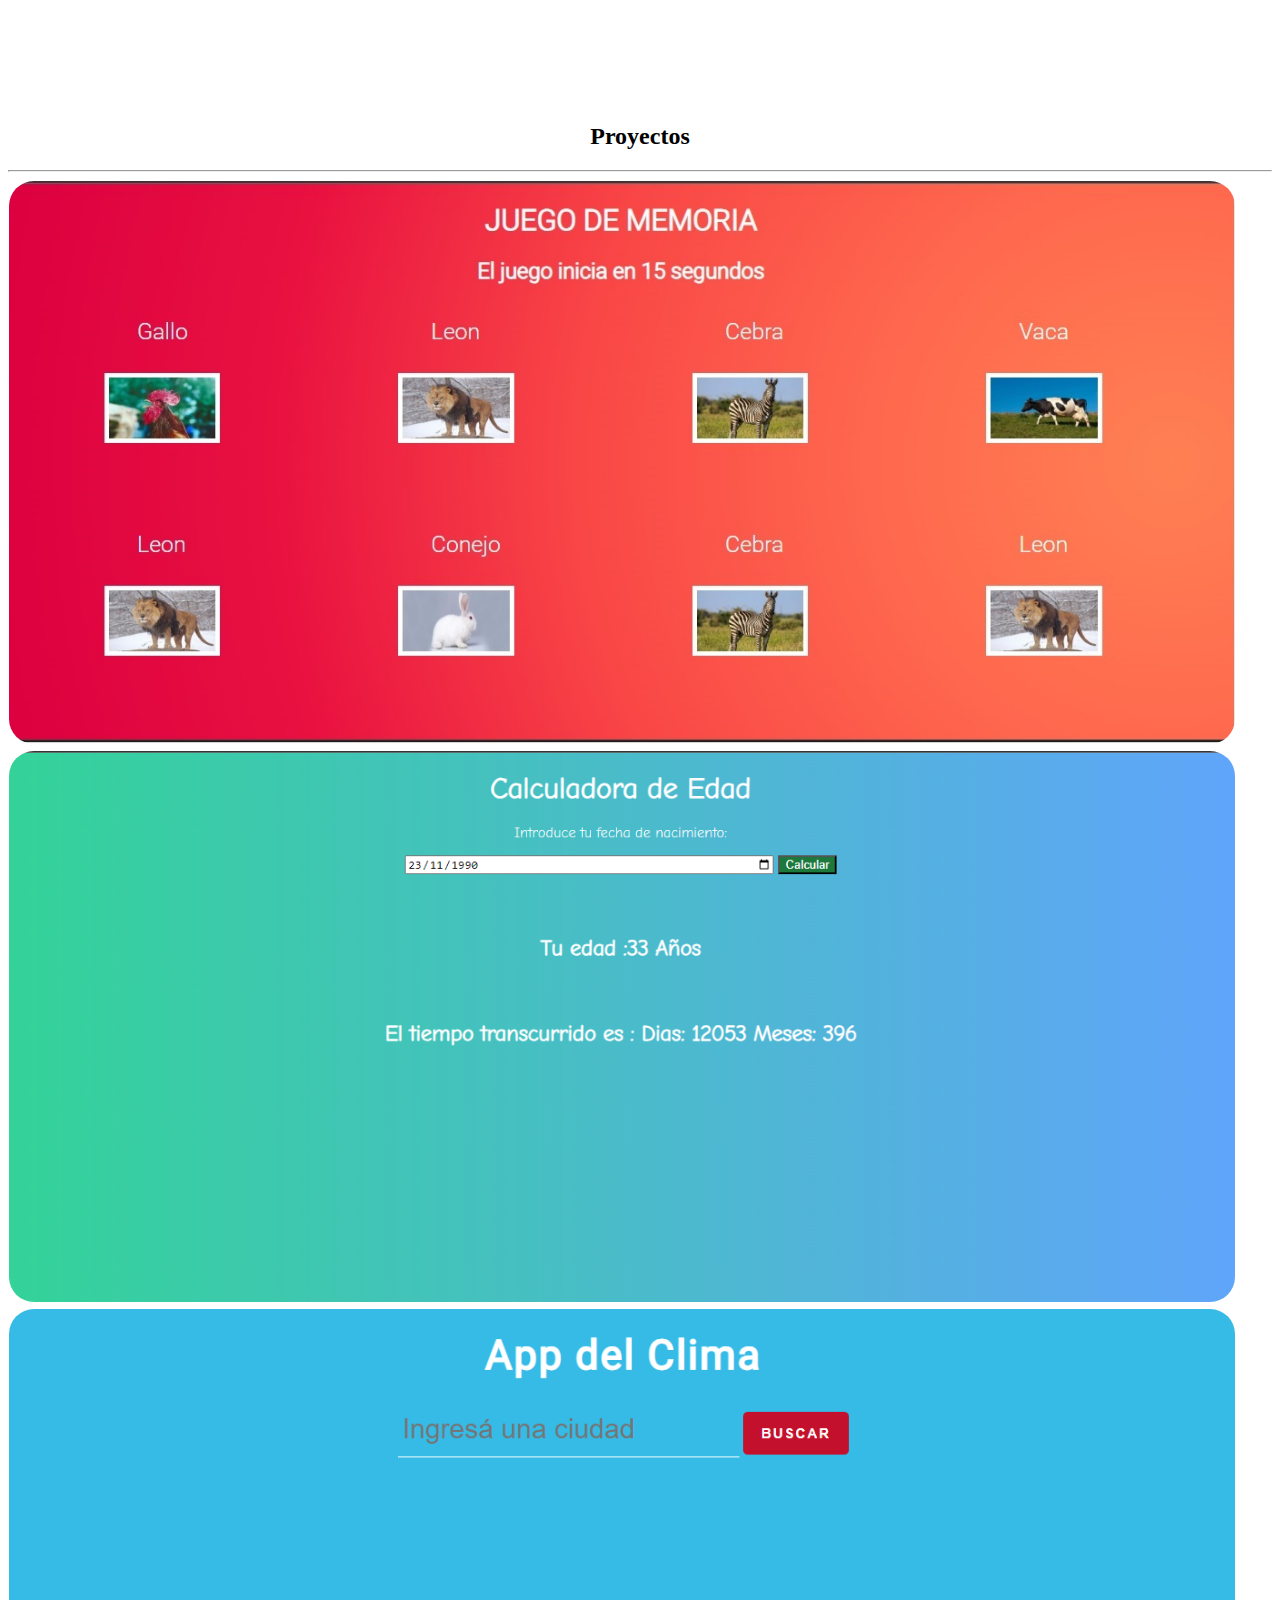
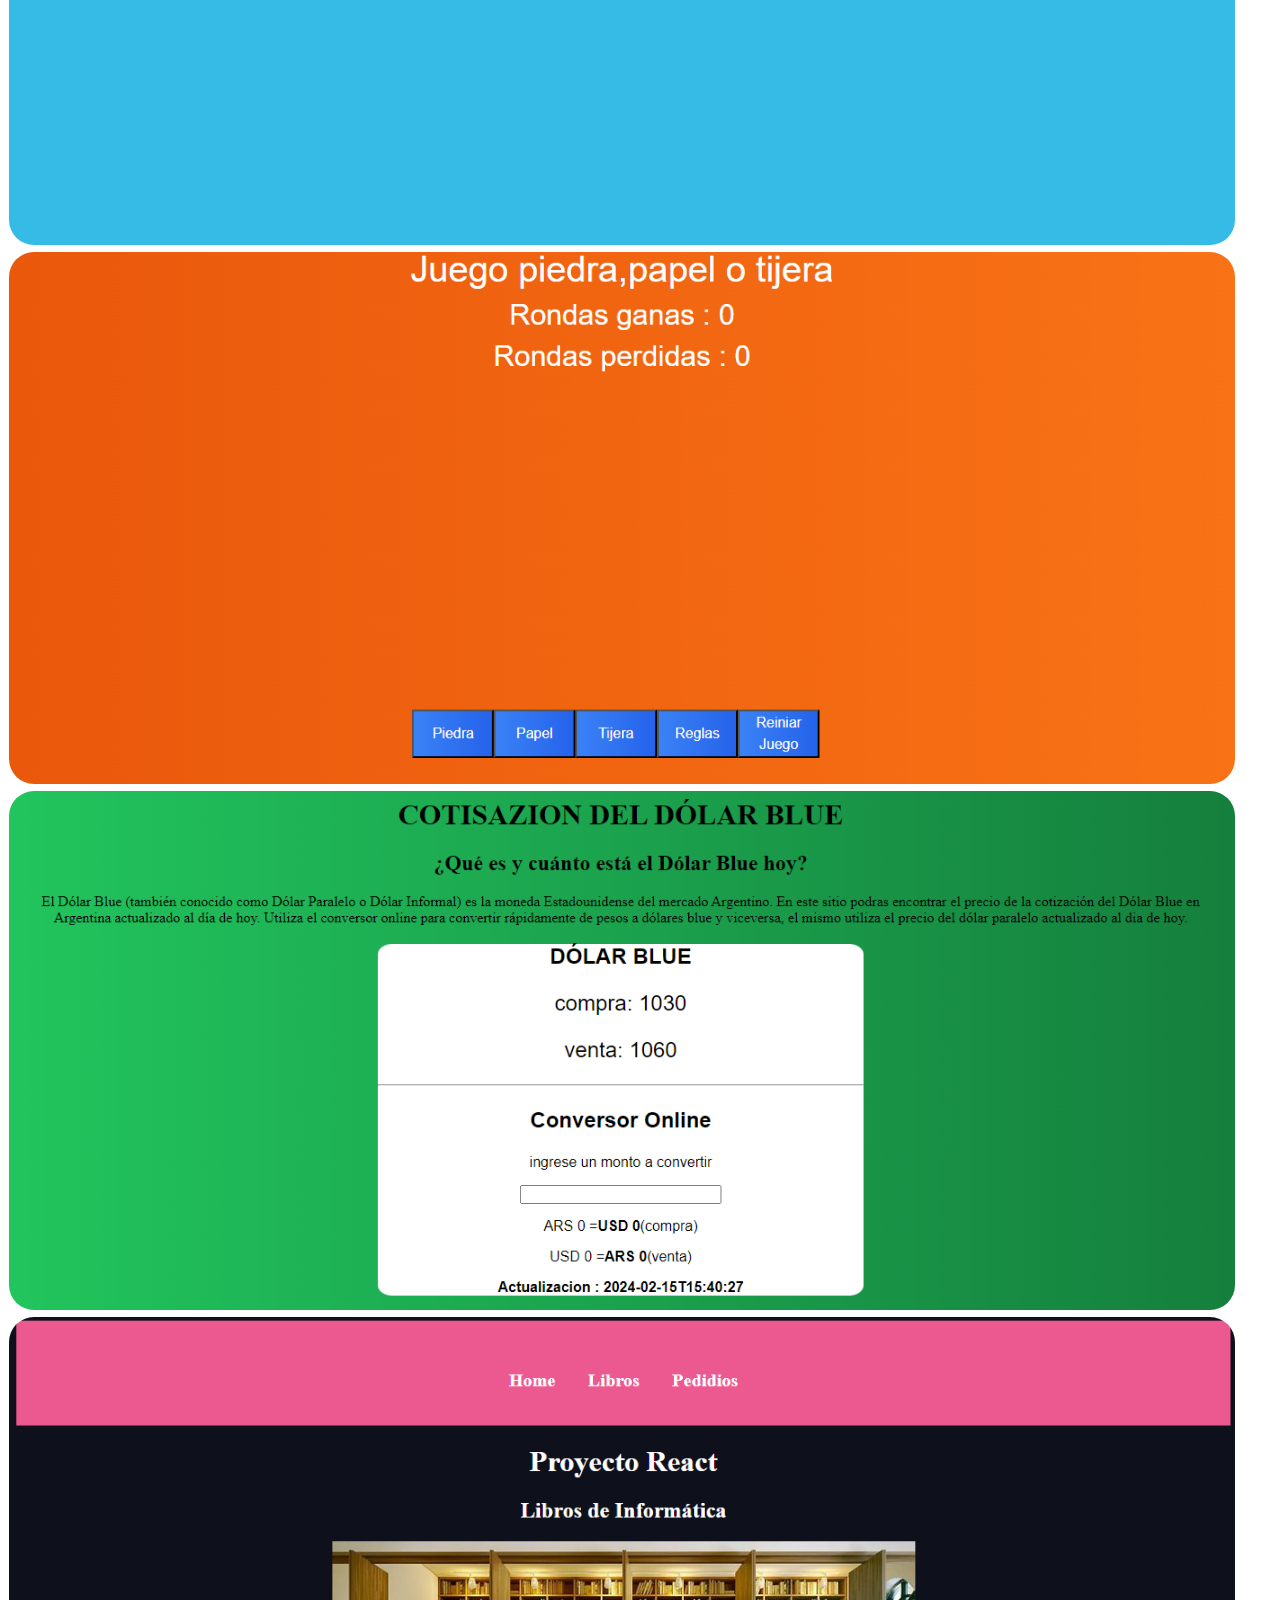
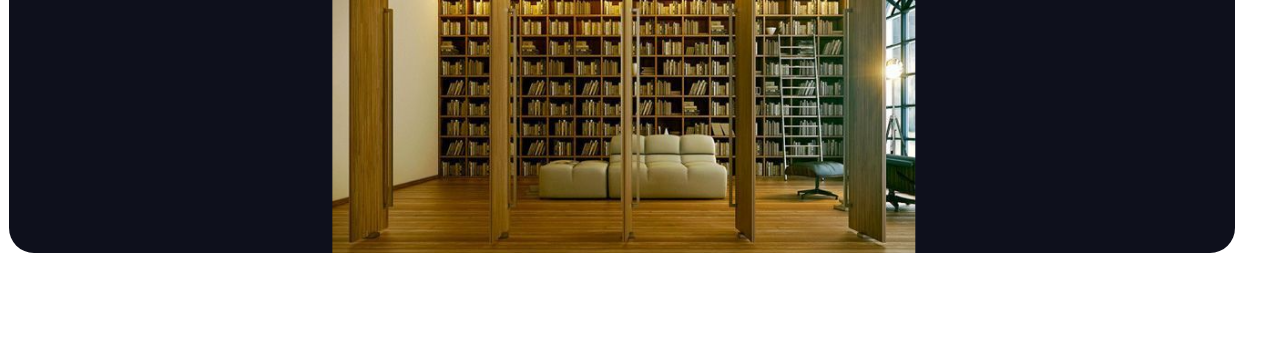
<file: Proyectos.html>
<!DOCTYPE html>
<html lang="en">
<head>
    <meta charset="UTF-8">
    <meta name="viewport" content="width=device-width, initial-scale=1.0">
    <link href="https://cdn.jsdelivr.net/npm/bootstrap@5.0.0-beta2/dist/css/bootstrap.min.css" rel="stylesheet" integrity="sha384-BmbxuPwQa2lc/FVzBcNJ7UAyJxM6wuqIj61tLrc4wSX0szH/Ev+nYRRuWlolflfl" crossorigin="anonymous">
    <link rel="stylesheet" href="estilos.css">
    <title>Proyectos</title>
</head>
<body>
    
    <div class=" alto_bajo" id="presentacion_portafolio">
        <div class="container">
            <h2 class="titulo_proyectos">Proyectos</h2><hr>
          <div class="row">
            <div class="col-sm-4">
            <a href="https://juegodememoria-one.vercel.app/" target="_blank">  <img class="fotos" src="Juego_memoria.png" alt="foto_1" ></a>
            </div>
            <div class="col-sm-4">
             <a href="https://calculadora-de-edad-7gpq.vercel.app/" target="_blank"> <img class="fotos" src="Calculadora_edad.png" alt="foto_2" ></a>
            </div>
            <div class="col-sm-4">
             <a href="https://web-clima-fawn.vercel.app/" target="_blank"> <img class="fotos" src="App_clima.png" alt="foto_3"></a>
            </div>
            <div class="col-sm-4">
                <a href="https://rock-paper-scissors-silk-tau.vercel.app/" target="_blank">  <img class="fotos" src="Piedra_papel_tijera.png" alt="foto_1" ></a>
                </div>
                <div class="col-sm-4">
                 <a href="https://cotizador-dolar.vercel.app/" target="_blank"> <img class="fotos" src="Cotizacion_dolar.png" alt="foto_2" ></a>
                </div>
                <div class="col-sm-4">
                  <a href="https://bibloteca.vercel.app/" target="_blank"> <img class="fotos" src="bibloteca.png" alt="foto_2" ></a>
                 </div>          
          </div>
        </div>
      </div>
</body>
</html>
</file>
<file: estilos.css>
.azul , .boton_proyectos,.boton_cv{
    background-color: #0C3C73;
}


.letra_color ,.titulos,.lead, .boton_proyectos .navbar-brand, label{
    color:white;
}

.fotos {
    width: 97%;
    height: 89%;
    margin: 1.4px;
    border-bottom-left-radius: 25px;
    border-top-right-radius: 25px;
    border-bottom-right-radius: 25px;
    border-top-left-radius: 25px;
}

.titulos, .titulos_nombre, .titulos_parrafo,.titulo_proyectos,.titulos_redes,.todos_proyectos{
    text-align: center;
}

.titulos_nombre{
    margin-top: 50px
}

.foto_centrar{
    border-radius: 50%;
    padding-top: 70px;
    }

.naranja{
    background-color: #ED5F03;  
} 
  
.alto_bajo{
    padding-top: 95px;
    padding-bottom: 95px;
}

.pie_pagina{
    background-color: #2D517D;
}

.icono{
    margin: 5px;
    color: white;
}
.boton_proyectos  ,.foto_centrar , .boton_enviar,.boton_cv{
    display:block;
    margin:auto;

}
.boton_proyectos{
    width: 25%;
}

.boton_cv{
    margin-bottom: 2%;
    width: 22%;
    
}
</file>
